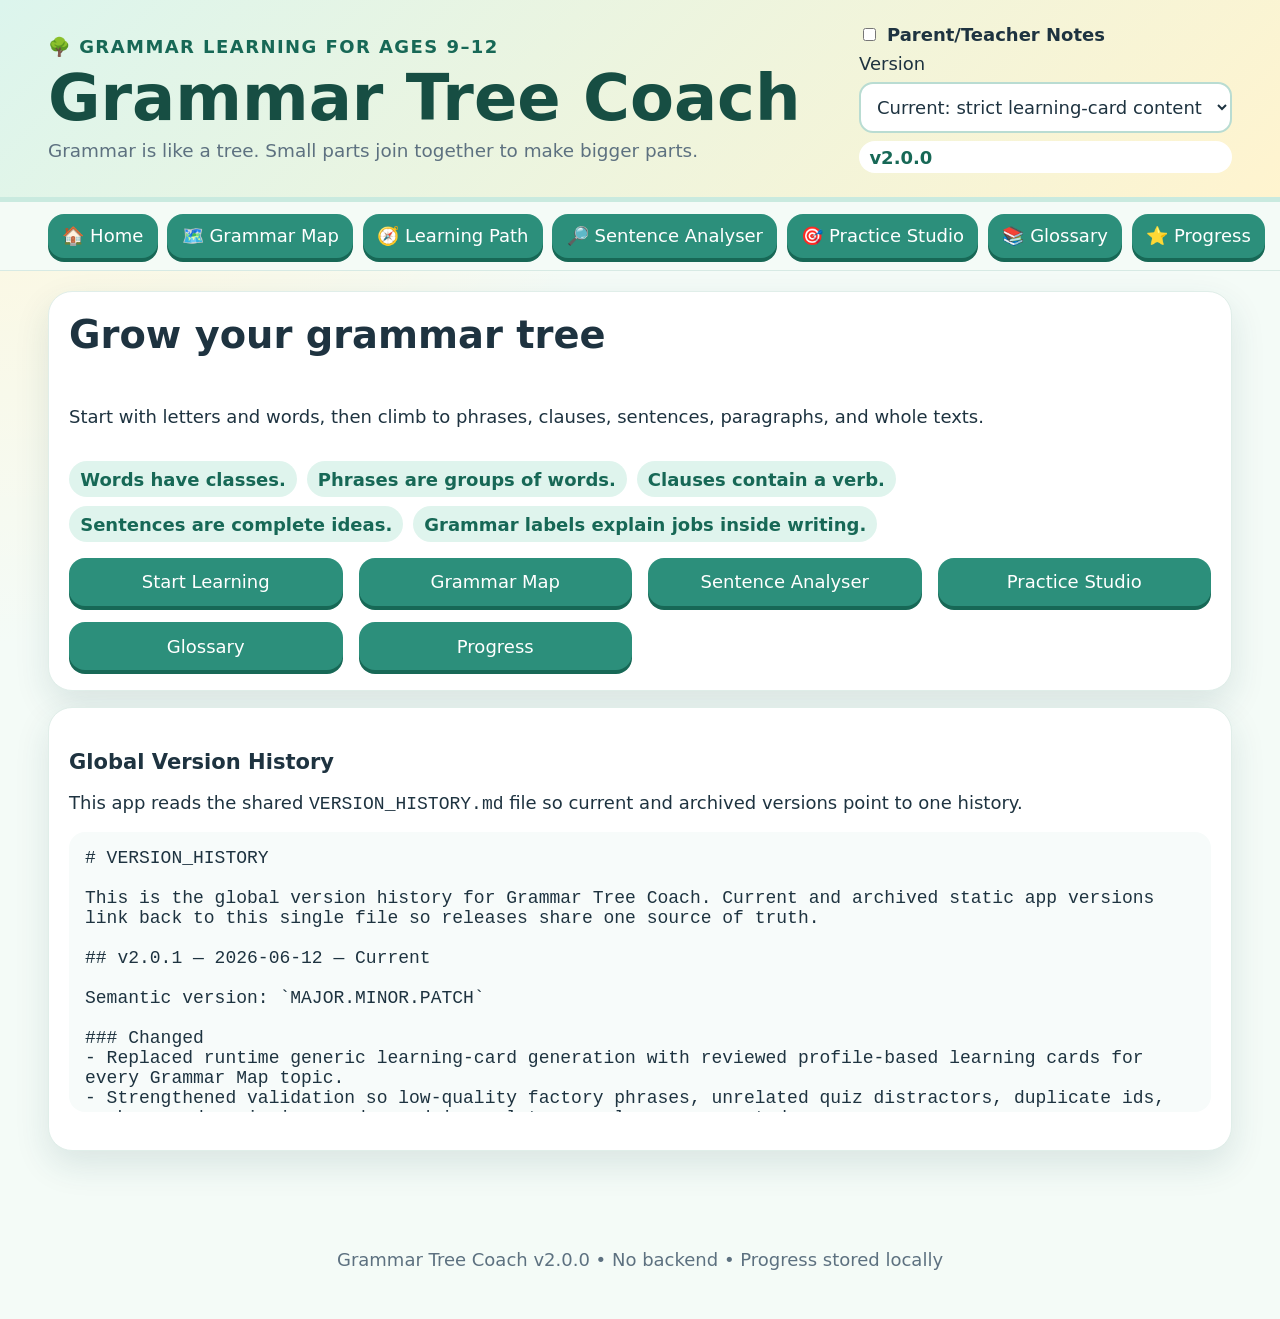
<file: index.html>
<!doctype html>
<html lang="en">
<head>
  <meta charset="utf-8">
  <meta name="viewport" content="width=device-width, initial-scale=1">
  <title>Grammar Tree Coach</title>
  <link rel="stylesheet" href="styles.css">
</head>
<body>
  <header class="app-header">
    <div>
      <p class="eyebrow">🌳 Grammar learning for ages 9–12</p>
      <h1>Grammar Tree Coach</h1>
      <p class="tagline">Grammar is like a tree. Small parts join together to make bigger parts.</p>
    </div>
    <div class="header-tools">
      <label class="switch"><input id="teacherToggle" type="checkbox"><span>Parent/Teacher Notes</span></label>
      <label for="versionSelect">Version</label>
      <select id="versionSelect" aria-label="Switch app version"></select>
      <span id="versionBadge" class="badge"></span>
    </div>
  </header>

  <nav class="main-nav" aria-label="Main app sections">
    <button data-section="home">🏠 Home</button>
    <button data-section="map">🗺️ Grammar Map</button>
    <button data-section="path">🧭 Learning Path</button>
    <button data-section="analyser">🔎 Sentence Analyser</button>
    <button data-section="practice">🎯 Practice Studio</button>
    <button data-section="glossary">📚 Glossary</button>
    <button data-section="progress">⭐ Progress</button>
  </nav>

  <main>
    <section id="home" class="panel active">
      <div class="hero card">
        <h2>Grow your grammar tree</h2>
        <p>Start with letters and words, then climb to phrases, clauses, sentences, paragraphs, and whole texts.</p>
        <div id="principles" class="principles"></div>
        <div class="button-grid">
          <button data-section="path">Start Learning</button>
          <button data-section="map">Grammar Map</button>
          <button data-section="analyser">Sentence Analyser</button>
          <button data-section="practice">Practice Studio</button>
          <button data-section="glossary">Glossary</button>
          <button data-section="progress">Progress</button>
        </div>
      </div>
      <div id="contentQualityReport" class="card teacher-note quality-report" aria-live="polite"></div>
      <div class="card version-card">
        <h3>Global Version History</h3>
        <p>This app reads the shared <code>VERSION_HISTORY.md</code> file so current and archived versions point to one history.</p>
        <pre id="versionHistoryPreview">Loading version history…</pre>
      </div>
    </section>

    <section id="map" class="panel">
      <div class="section-heading"><h2>Grammar Map</h2><p>Open a branch, choose a topic, and read its learning card.</p><button id="printTree" class="secondary">🖨️ Print grammar tree</button></div>
      <div class="split">
        <div id="treeRoot" class="tree card printable-tree" aria-label="Printable grammar tree"></div>
        <article id="learningCard" class="card learning-card" aria-live="polite"></article>
      </div>
    </section>

    <section id="path" class="panel">
      <div class="section-heading"><h2>Learning Path</h2><p>Eight levels guide you from words to mixed mastery.</p></div>
      <div id="levels" class="level-list"></div>
    </section>

    <section id="analyser" class="panel">
      <div class="section-heading"><h2>Sentence Analyser</h2><p>Tap words to see their word class and job.</p></div>
      <div class="card controls"><label for="sentenceSelect">Choose a sentence</label><select id="sentenceSelect"></select></div>
      <div id="wordButtons" class="word-row card"></div>
      <div id="phrasePanel" class="card"></div>
      <div id="analysisPanel" class="card feedback">Choose a word to begin.</div>
      <p class="print-hint">Tip: use the Grammar Map’s print button to print a clean grammar tree for desks or exercise books.</p>
    </section>

    <section id="practice" class="panel">
      <div class="section-heading"><h2>Practice Studio</h2><p>Try quick activities with instant feedback.</p></div>
      <div class="practice-grid">
        <div class="card" id="tapActivity"></div>
        <div class="card" id="nounPhraseActivity"></div>
        <div class="card" id="expandActivity"></div>
        <div class="card" id="fixActivity"></div>
        <div class="card" id="zoomActivity"></div>
      </div>
    </section>

    <section id="glossary" class="panel">
      <div class="section-heading"><h2>Glossary</h2><p>Search grammar terms and examples.</p></div>
      <input id="glossarySearch" class="search" placeholder="Search terms such as noun, clause, comma…" aria-label="Search glossary">
      <div id="glossaryList" class="glossary-list"></div>
    </section>

    <section id="progress" class="panel">
      <div class="section-heading"><h2>Progress Dashboard</h2><p>Your progress is saved in this browser with localStorage.</p></div>
      <div id="progressCards" class="progress-grid"></div>
      <button id="resetProgress" class="danger">Reset local progress</button>
    </section>
  </main>

  <footer>
    <p>Grammar Tree Coach <span id="footerVersion"></span> • No backend • Progress stored locally</p>
  </footer>

  <script src="grammar-data.js"></script>
  <script src="app.js"></script>
<script src="https://nirav2000.github.io/Apps/apps-auth.js?v=1"></script><script>window.APP_MONITOR_APP="Grammar-Tree-Coach";</script><script src="https://nirav2000.github.io/Apps/app-monitor.js?v=5"></script></body>
</html>
</file>
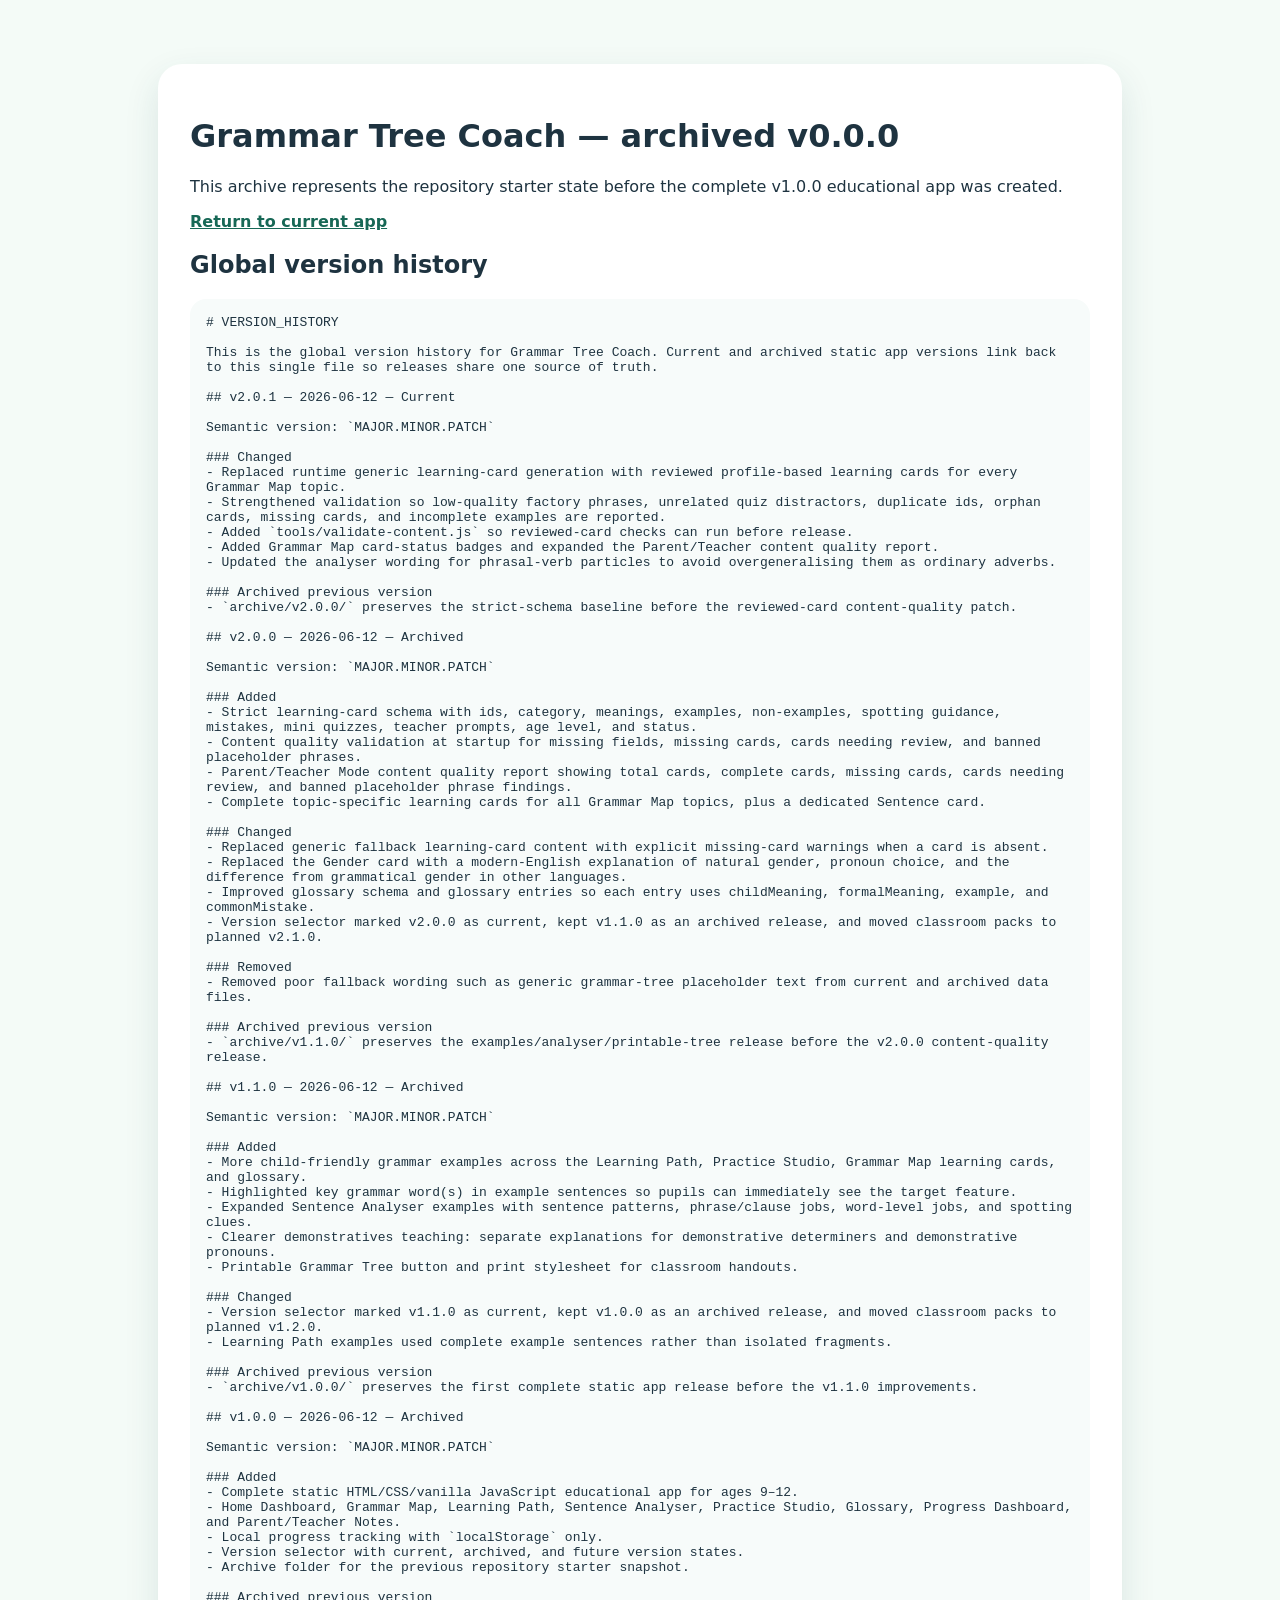
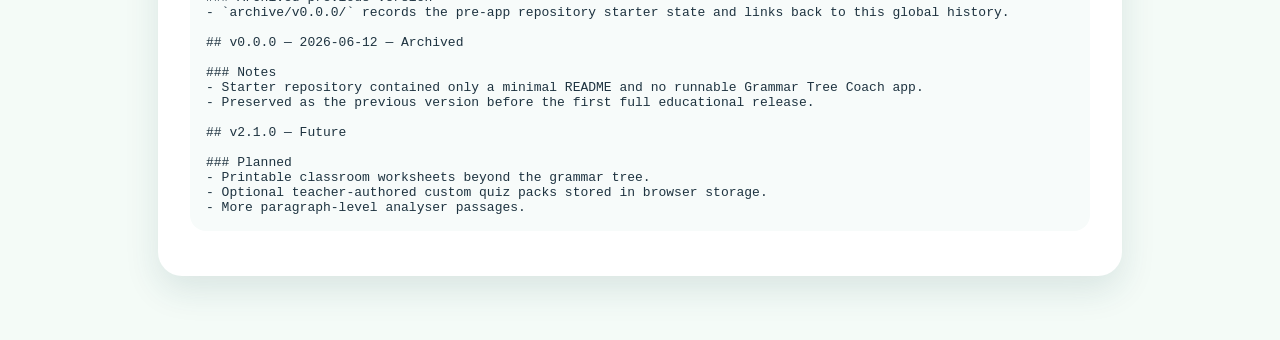
<file: archive/v0.0.0/index.html>
<!doctype html>
<html lang="en">
<head>
  <meta charset="utf-8">
  <meta name="viewport" content="width=device-width, initial-scale=1">
  <title>Grammar Tree Coach archive v0.0.0</title>
  <style>
    body { margin: 0; font-family: system-ui, sans-serif; background: #f4fbf7; color: #1e3340; }
    main { max-width: 900px; margin: 4rem auto; padding: 2rem; background: #fff; border-radius: 24px; box-shadow: 0 14px 35px rgba(24, 70, 80, 0.12); }
    a, button { color: #176856; font-weight: 700; }
    pre { white-space: pre-wrap; background: #f7fbfa; padding: 1rem; border-radius: 16px; }
  </style>
</head>
<body>
  <main>
    <h1>Grammar Tree Coach — archived v0.0.0</h1>
    <p>This archive represents the repository starter state before the complete v1.0.0 educational app was created.</p>
    <p><a href="../../">Return to current app</a></p>
    <h2>Global version history</h2>
    <pre id="history">Loading shared VERSION_HISTORY.md…</pre>
  </main>
  <script>
    fetch("../../VERSION_HISTORY.md")
      .then(response => response.text())
      .then(text => { document.getElementById("history").textContent = text; })
      .catch(() => { document.getElementById("history").textContent = "Open ../../VERSION_HISTORY.md to view the shared version history."; });
  </script>
</body>
</html>
</file>
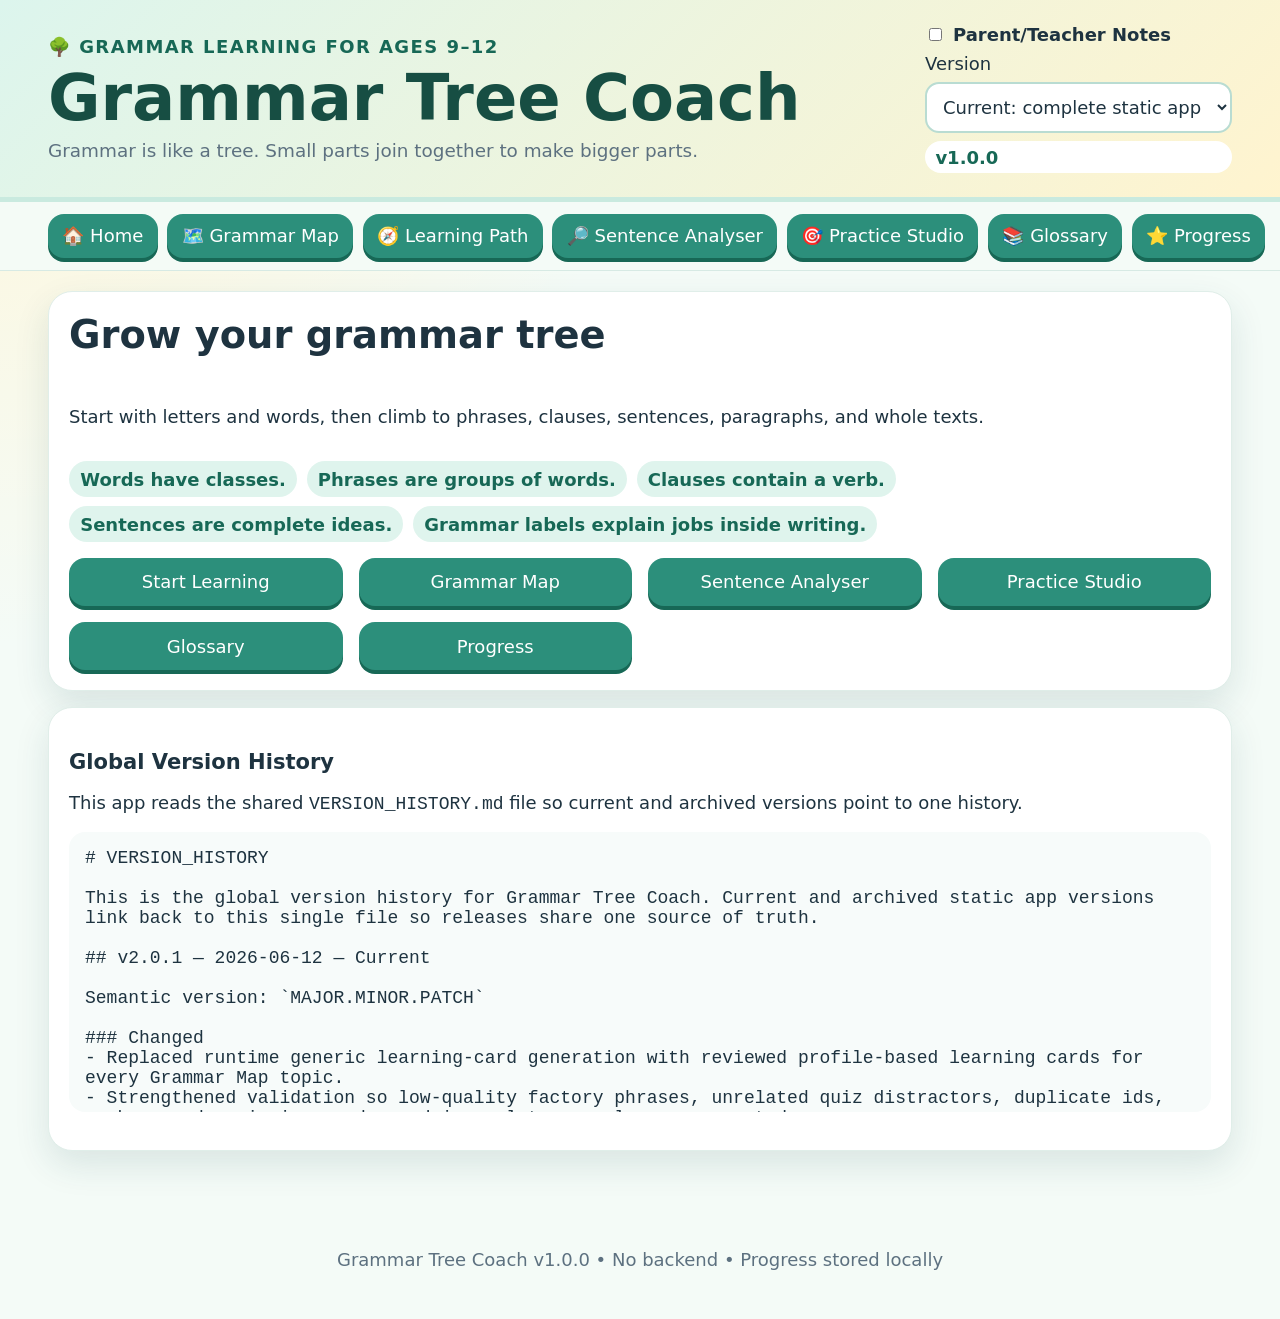
<file: archive/v1.0.0/index.html>
<!doctype html>
<html lang="en">
<head>
  <meta charset="utf-8">
  <meta name="viewport" content="width=device-width, initial-scale=1">
  <title>Grammar Tree Coach</title>
  <link rel="stylesheet" href="styles.css">
</head>
<body>
  <header class="app-header">
    <div>
      <p class="eyebrow">🌳 Grammar learning for ages 9–12</p>
      <h1>Grammar Tree Coach</h1>
      <p class="tagline">Grammar is like a tree. Small parts join together to make bigger parts.</p>
    </div>
    <div class="header-tools">
      <label class="switch"><input id="teacherToggle" type="checkbox"><span>Parent/Teacher Notes</span></label>
      <label for="versionSelect">Version</label>
      <select id="versionSelect" aria-label="Switch app version"></select>
      <span id="versionBadge" class="badge"></span>
    </div>
  </header>

  <nav class="main-nav" aria-label="Main app sections">
    <button data-section="home">🏠 Home</button>
    <button data-section="map">🗺️ Grammar Map</button>
    <button data-section="path">🧭 Learning Path</button>
    <button data-section="analyser">🔎 Sentence Analyser</button>
    <button data-section="practice">🎯 Practice Studio</button>
    <button data-section="glossary">📚 Glossary</button>
    <button data-section="progress">⭐ Progress</button>
  </nav>

  <main>
    <section id="home" class="panel active">
      <div class="hero card">
        <h2>Grow your grammar tree</h2>
        <p>Start with letters and words, then climb to phrases, clauses, sentences, paragraphs, and whole texts.</p>
        <div id="principles" class="principles"></div>
        <div class="button-grid">
          <button data-section="path">Start Learning</button>
          <button data-section="map">Grammar Map</button>
          <button data-section="analyser">Sentence Analyser</button>
          <button data-section="practice">Practice Studio</button>
          <button data-section="glossary">Glossary</button>
          <button data-section="progress">Progress</button>
        </div>
      </div>
      <div class="card version-card">
        <h3>Global Version History</h3>
        <p>This app reads the shared <code>VERSION_HISTORY.md</code> file so current and archived versions point to one history.</p>
        <pre id="versionHistoryPreview">Loading version history…</pre>
      </div>
    </section>

    <section id="map" class="panel">
      <div class="section-heading"><h2>Grammar Map</h2><p>Open a branch, choose a topic, and read its learning card.</p></div>
      <div class="split">
        <div id="treeRoot" class="tree card"></div>
        <article id="learningCard" class="card learning-card" aria-live="polite"></article>
      </div>
    </section>

    <section id="path" class="panel">
      <div class="section-heading"><h2>Learning Path</h2><p>Eight levels guide you from words to mixed mastery.</p></div>
      <div id="levels" class="level-list"></div>
    </section>

    <section id="analyser" class="panel">
      <div class="section-heading"><h2>Sentence Analyser</h2><p>Tap words to see their word class and job.</p></div>
      <div class="card controls"><label for="sentenceSelect">Choose a sentence</label><select id="sentenceSelect"></select></div>
      <div id="wordButtons" class="word-row card"></div>
      <div id="phrasePanel" class="card"></div>
      <div id="analysisPanel" class="card feedback">Choose a word to begin.</div>
    </section>

    <section id="practice" class="panel">
      <div class="section-heading"><h2>Practice Studio</h2><p>Try quick activities with instant feedback.</p></div>
      <div class="practice-grid">
        <div class="card" id="tapActivity"></div>
        <div class="card" id="nounPhraseActivity"></div>
        <div class="card" id="expandActivity"></div>
        <div class="card" id="fixActivity"></div>
        <div class="card" id="zoomActivity"></div>
      </div>
    </section>

    <section id="glossary" class="panel">
      <div class="section-heading"><h2>Glossary</h2><p>Search grammar terms and examples.</p></div>
      <input id="glossarySearch" class="search" placeholder="Search terms such as noun, clause, comma…" aria-label="Search glossary">
      <div id="glossaryList" class="glossary-list"></div>
    </section>

    <section id="progress" class="panel">
      <div class="section-heading"><h2>Progress Dashboard</h2><p>Your progress is saved in this browser with localStorage.</p></div>
      <div id="progressCards" class="progress-grid"></div>
      <button id="resetProgress" class="danger">Reset local progress</button>
    </section>
  </main>

  <footer>
    <p>Grammar Tree Coach <span id="footerVersion"></span> • No backend • Progress stored locally</p>
  </footer>

  <script src="grammar-data.js"></script>
  <script src="app.js"></script>
</body>
</html>
</file>
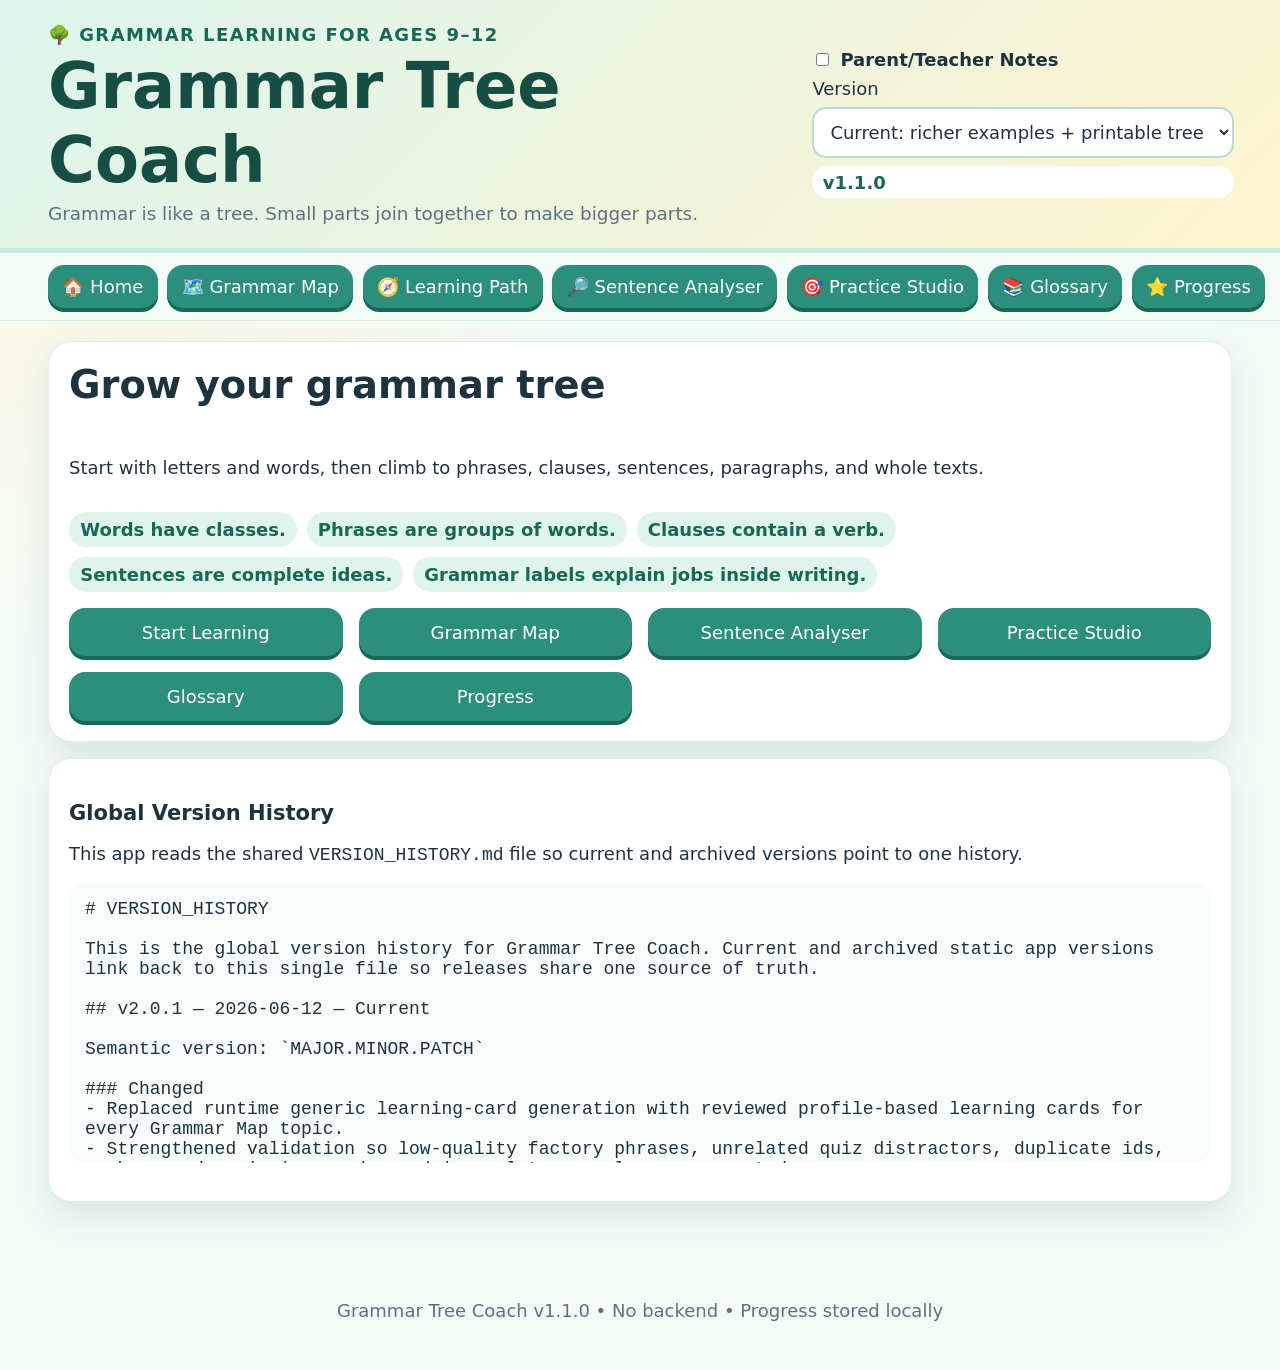
<file: archive/v1.1.0/index.html>
<!doctype html>
<html lang="en">
<head>
  <meta charset="utf-8">
  <meta name="viewport" content="width=device-width, initial-scale=1">
  <title>Grammar Tree Coach</title>
  <link rel="stylesheet" href="styles.css">
</head>
<body>
  <header class="app-header">
    <div>
      <p class="eyebrow">🌳 Grammar learning for ages 9–12</p>
      <h1>Grammar Tree Coach</h1>
      <p class="tagline">Grammar is like a tree. Small parts join together to make bigger parts.</p>
    </div>
    <div class="header-tools">
      <label class="switch"><input id="teacherToggle" type="checkbox"><span>Parent/Teacher Notes</span></label>
      <label for="versionSelect">Version</label>
      <select id="versionSelect" aria-label="Switch app version"></select>
      <span id="versionBadge" class="badge"></span>
    </div>
  </header>

  <nav class="main-nav" aria-label="Main app sections">
    <button data-section="home">🏠 Home</button>
    <button data-section="map">🗺️ Grammar Map</button>
    <button data-section="path">🧭 Learning Path</button>
    <button data-section="analyser">🔎 Sentence Analyser</button>
    <button data-section="practice">🎯 Practice Studio</button>
    <button data-section="glossary">📚 Glossary</button>
    <button data-section="progress">⭐ Progress</button>
  </nav>

  <main>
    <section id="home" class="panel active">
      <div class="hero card">
        <h2>Grow your grammar tree</h2>
        <p>Start with letters and words, then climb to phrases, clauses, sentences, paragraphs, and whole texts.</p>
        <div id="principles" class="principles"></div>
        <div class="button-grid">
          <button data-section="path">Start Learning</button>
          <button data-section="map">Grammar Map</button>
          <button data-section="analyser">Sentence Analyser</button>
          <button data-section="practice">Practice Studio</button>
          <button data-section="glossary">Glossary</button>
          <button data-section="progress">Progress</button>
        </div>
      </div>
      <div class="card version-card">
        <h3>Global Version History</h3>
        <p>This app reads the shared <code>VERSION_HISTORY.md</code> file so current and archived versions point to one history.</p>
        <pre id="versionHistoryPreview">Loading version history…</pre>
      </div>
    </section>

    <section id="map" class="panel">
      <div class="section-heading"><h2>Grammar Map</h2><p>Open a branch, choose a topic, and read its learning card.</p><button id="printTree" class="secondary">🖨️ Print grammar tree</button></div>
      <div class="split">
        <div id="treeRoot" class="tree card printable-tree" aria-label="Printable grammar tree"></div>
        <article id="learningCard" class="card learning-card" aria-live="polite"></article>
      </div>
    </section>

    <section id="path" class="panel">
      <div class="section-heading"><h2>Learning Path</h2><p>Eight levels guide you from words to mixed mastery.</p></div>
      <div id="levels" class="level-list"></div>
    </section>

    <section id="analyser" class="panel">
      <div class="section-heading"><h2>Sentence Analyser</h2><p>Tap words to see their word class and job.</p></div>
      <div class="card controls"><label for="sentenceSelect">Choose a sentence</label><select id="sentenceSelect"></select></div>
      <div id="wordButtons" class="word-row card"></div>
      <div id="phrasePanel" class="card"></div>
      <div id="analysisPanel" class="card feedback">Choose a word to begin.</div>
      <p class="print-hint">Tip: use the Grammar Map’s print button to print a clean grammar tree for desks or exercise books.</p>
    </section>

    <section id="practice" class="panel">
      <div class="section-heading"><h2>Practice Studio</h2><p>Try quick activities with instant feedback.</p></div>
      <div class="practice-grid">
        <div class="card" id="tapActivity"></div>
        <div class="card" id="nounPhraseActivity"></div>
        <div class="card" id="expandActivity"></div>
        <div class="card" id="fixActivity"></div>
        <div class="card" id="zoomActivity"></div>
      </div>
    </section>

    <section id="glossary" class="panel">
      <div class="section-heading"><h2>Glossary</h2><p>Search grammar terms and examples.</p></div>
      <input id="glossarySearch" class="search" placeholder="Search terms such as noun, clause, comma…" aria-label="Search glossary">
      <div id="glossaryList" class="glossary-list"></div>
    </section>

    <section id="progress" class="panel">
      <div class="section-heading"><h2>Progress Dashboard</h2><p>Your progress is saved in this browser with localStorage.</p></div>
      <div id="progressCards" class="progress-grid"></div>
      <button id="resetProgress" class="danger">Reset local progress</button>
    </section>
  </main>

  <footer>
    <p>Grammar Tree Coach <span id="footerVersion"></span> • No backend • Progress stored locally</p>
  </footer>

  <script src="grammar-data.js"></script>
  <script src="app.js"></script>
</body>
</html>
</file>
<file: styles.css>
:root {
  --bg: #f4fbf7;
  --card: #ffffff;
  --ink: #1e3340;
  --muted: #5d7180;
  --primary: #2c8f7b;
  --primary-dark: #176856;
  --accent: #ffcf70;
  --soft: #dff4ed;
  --danger: #c94747;
  --shadow: 0 14px 35px rgba(24, 70, 80, 0.12);
}
* { box-sizing: border-box; }
body { margin: 0; font-family: "Trebuchet MS", system-ui, sans-serif; background: radial-gradient(circle at top left, #fff6d8, transparent 35%), var(--bg); color: var(--ink); font-size: 18px; }
button, input, select { font: inherit; }
button { border: 0; border-radius: 16px; padding: 0.85rem 1rem; background: var(--primary); color: #fff; cursor: pointer; box-shadow: 0 4px 0 var(--primary-dark); transition: transform 0.15s ease, background 0.15s ease; }
button:hover, button:focus { background: var(--primary-dark); transform: translateY(-1px); }
button.secondary { background: #eef8f5; color: var(--primary-dark); box-shadow: inset 0 0 0 2px #bfe5da; }
button.danger, .danger { background: var(--danger); box-shadow: 0 4px 0 #8f2e2e; }
.app-header { display: flex; justify-content: space-between; gap: 1rem; align-items: center; padding: 1.5rem clamp(1rem, 4vw, 3rem); background: linear-gradient(135deg, #dcf5ed, #fff4cf); border-bottom: 5px solid #c9eadf; }
h1 { margin: 0; font-size: clamp(2rem, 6vw, 4rem); color: #174e43; }
h2 { margin-top: 0; font-size: clamp(1.6rem, 4vw, 2.4rem); }
h3 { margin-bottom: 0.4rem; }
.eyebrow { text-transform: uppercase; letter-spacing: 0.08em; color: var(--primary-dark); font-weight: 700; margin: 0 0 0.25rem; }
.tagline { margin: 0.35rem 0 0; max-width: 720px; color: var(--muted); font-size: 1.15rem; }
.header-tools { display: grid; gap: 0.5rem; min-width: min(100%, 290px); }
.switch { display: flex; gap: 0.5rem; align-items: center; font-weight: 700; }
.badge { display: inline-block; padding: 0.35rem 0.65rem; border-radius: 999px; background: #fff; color: var(--primary-dark); font-weight: 700; }
.main-nav { position: sticky; top: 0; z-index: 5; display: flex; gap: 0.6rem; overflow-x: auto; padding: 0.75rem clamp(1rem, 4vw, 3rem); background: rgba(244, 251, 247, 0.94); backdrop-filter: blur(10px); border-bottom: 1px solid #d7eae4; }
.main-nav button { white-space: nowrap; padding: 0.7rem 0.9rem; }
main { padding: 1.25rem clamp(1rem, 4vw, 3rem) 3rem; }
.panel { display: none; animation: fade 0.25s ease; }
.panel.active { display: block; }
@keyframes fade { from { opacity: 0; transform: translateY(6px); } to { opacity: 1; transform: none; } }
.card { background: var(--card); border-radius: 24px; padding: 1.25rem; box-shadow: var(--shadow); border: 1px solid #e0eee9; }
.hero { min-height: 340px; display: grid; align-content: center; }
.principles { display: flex; flex-wrap: wrap; gap: 0.6rem; margin: 1rem 0; }
.principles span { background: var(--soft); border-radius: 999px; padding: 0.45rem 0.7rem; font-weight: 700; color: var(--primary-dark); }
.button-grid, .practice-grid, .progress-grid { display: grid; grid-template-columns: repeat(auto-fit, minmax(220px, 1fr)); gap: 1rem; }
.version-card { margin-top: 1rem; }
pre { white-space: pre-wrap; overflow: auto; background: #f7fbfa; border-radius: 16px; padding: 1rem; max-height: 280px; }
.section-heading { margin-bottom: 1rem; }
.section-heading p { color: var(--muted); }
.split { display: grid; grid-template-columns: minmax(260px, 0.9fr) minmax(300px, 1.1fr); gap: 1rem; align-items: start; }
.tree ul { list-style: none; padding-left: 1rem; border-left: 3px solid #d9efe8; }
.tree li { margin: 0.35rem 0; }
.tree details { padding: 0.2rem 0; }
.tree summary { cursor: pointer; font-weight: 700; color: var(--primary-dark); }
.tree .leaf { background: #f3faf7; color: var(--ink); box-shadow: none; padding: 0.45rem 0.65rem; border-radius: 12px; margin: 0.12rem; text-align: left; }
.learning-card dl { display: grid; gap: 0.6rem; }
.learning-card dt { font-weight: 800; color: var(--primary-dark); }
.teacher-note { display: none; background: #fff8df; border-left: 6px solid var(--accent); padding: 1rem; border-radius: 14px; }
.teacher-on .teacher-note { display: block; }
.level-list { display: grid; gap: 1rem; }
.level { display: grid; gap: 0.8rem; }
.quiz-row { display: grid; gap: 0.5rem; margin: 0.6rem 0; }
.feedback { border-left: 7px solid var(--accent); }
.controls { margin-bottom: 1rem; display: flex; gap: 1rem; align-items: center; flex-wrap: wrap; }
.word-row { display: flex; gap: 0.6rem; flex-wrap: wrap; margin-bottom: 1rem; }
.word-row button { color: var(--ink); background: #eef8f5; box-shadow: inset 0 0 0 2px #bfdfd6; }
.word-row button[data-class="determiner"] { background: #fff0bc; }
.word-row button[data-class="adjective"] { background: #ffd7df; }
.word-row button[data-class="noun"], .word-row button[data-class="pronoun"] { background: #d6e8ff; }
.word-row button[data-class="verb"] { background: #d9f7c5; }
.word-row button[data-class="adverb"] { background: #eadcff; }
.word-row button[data-class="preposition"] { background: #ffe1c7; }
.word-row button[data-class="conjunction"] { background: #c9f1ff; }
#phrasePanel { margin-bottom: 1rem; }
.choice-row { display: flex; gap: 0.5rem; flex-wrap: wrap; margin: 0.8rem 0; }
select, input { border: 2px solid #b9dcd2; border-radius: 14px; padding: 0.75rem; background: #fff; color: var(--ink); }
.search { width: 100%; margin-bottom: 1rem; }
.glossary-list { display: grid; grid-template-columns: repeat(auto-fit, minmax(260px, 1fr)); gap: 1rem; }
.term { display: grid; gap: 0.45rem; }
.term h3 { color: var(--primary-dark); text-transform: capitalize; }
.score { font-weight: 800; color: var(--primary-dark); }
footer { text-align: center; color: var(--muted); padding: 2rem 1rem; }
@media (max-width: 780px) { .app-header, .split { grid-template-columns: 1fr; display: grid; } .app-header { align-items: start; } body { font-size: 16px; } .card { border-radius: 18px; } }
</file>
<file: archive/v1.0.0/styles.css>
:root {
  --bg: #f4fbf7;
  --card: #ffffff;
  --ink: #1e3340;
  --muted: #5d7180;
  --primary: #2c8f7b;
  --primary-dark: #176856;
  --accent: #ffcf70;
  --soft: #dff4ed;
  --danger: #c94747;
  --shadow: 0 14px 35px rgba(24, 70, 80, 0.12);
}
* { box-sizing: border-box; }
body { margin: 0; font-family: "Trebuchet MS", system-ui, sans-serif; background: radial-gradient(circle at top left, #fff6d8, transparent 35%), var(--bg); color: var(--ink); font-size: 18px; }
button, input, select { font: inherit; }
button { border: 0; border-radius: 16px; padding: 0.85rem 1rem; background: var(--primary); color: #fff; cursor: pointer; box-shadow: 0 4px 0 var(--primary-dark); transition: transform 0.15s ease, background 0.15s ease; }
button:hover, button:focus { background: var(--primary-dark); transform: translateY(-1px); }
button.secondary { background: #eef8f5; color: var(--primary-dark); box-shadow: inset 0 0 0 2px #bfe5da; }
button.danger, .danger { background: var(--danger); box-shadow: 0 4px 0 #8f2e2e; }
.app-header { display: flex; justify-content: space-between; gap: 1rem; align-items: center; padding: 1.5rem clamp(1rem, 4vw, 3rem); background: linear-gradient(135deg, #dcf5ed, #fff4cf); border-bottom: 5px solid #c9eadf; }
h1 { margin: 0; font-size: clamp(2rem, 6vw, 4rem); color: #174e43; }
h2 { margin-top: 0; font-size: clamp(1.6rem, 4vw, 2.4rem); }
h3 { margin-bottom: 0.4rem; }
.eyebrow { text-transform: uppercase; letter-spacing: 0.08em; color: var(--primary-dark); font-weight: 700; margin: 0 0 0.25rem; }
.tagline { margin: 0.35rem 0 0; max-width: 720px; color: var(--muted); font-size: 1.15rem; }
.header-tools { display: grid; gap: 0.5rem; min-width: min(100%, 290px); }
.switch { display: flex; gap: 0.5rem; align-items: center; font-weight: 700; }
.badge { display: inline-block; padding: 0.35rem 0.65rem; border-radius: 999px; background: #fff; color: var(--primary-dark); font-weight: 700; }
.main-nav { position: sticky; top: 0; z-index: 5; display: flex; gap: 0.6rem; overflow-x: auto; padding: 0.75rem clamp(1rem, 4vw, 3rem); background: rgba(244, 251, 247, 0.94); backdrop-filter: blur(10px); border-bottom: 1px solid #d7eae4; }
.main-nav button { white-space: nowrap; padding: 0.7rem 0.9rem; }
main { padding: 1.25rem clamp(1rem, 4vw, 3rem) 3rem; }
.panel { display: none; animation: fade 0.25s ease; }
.panel.active { display: block; }
@keyframes fade { from { opacity: 0; transform: translateY(6px); } to { opacity: 1; transform: none; } }
.card { background: var(--card); border-radius: 24px; padding: 1.25rem; box-shadow: var(--shadow); border: 1px solid #e0eee9; }
.hero { min-height: 340px; display: grid; align-content: center; }
.principles { display: flex; flex-wrap: wrap; gap: 0.6rem; margin: 1rem 0; }
.principles span { background: var(--soft); border-radius: 999px; padding: 0.45rem 0.7rem; font-weight: 700; color: var(--primary-dark); }
.button-grid, .practice-grid, .progress-grid { display: grid; grid-template-columns: repeat(auto-fit, minmax(220px, 1fr)); gap: 1rem; }
.version-card { margin-top: 1rem; }
pre { white-space: pre-wrap; overflow: auto; background: #f7fbfa; border-radius: 16px; padding: 1rem; max-height: 280px; }
.section-heading { margin-bottom: 1rem; }
.section-heading p { color: var(--muted); }
.split { display: grid; grid-template-columns: minmax(260px, 0.9fr) minmax(300px, 1.1fr); gap: 1rem; align-items: start; }
.tree ul { list-style: none; padding-left: 1rem; border-left: 3px solid #d9efe8; }
.tree li { margin: 0.35rem 0; }
.tree details { padding: 0.2rem 0; }
.tree summary { cursor: pointer; font-weight: 700; color: var(--primary-dark); }
.tree .leaf { background: #f3faf7; color: var(--ink); box-shadow: none; padding: 0.45rem 0.65rem; border-radius: 12px; margin: 0.12rem; text-align: left; }
.learning-card dl { display: grid; gap: 0.6rem; }
.learning-card dt { font-weight: 800; color: var(--primary-dark); }
.teacher-note { display: none; background: #fff8df; border-left: 6px solid var(--accent); padding: 1rem; border-radius: 14px; }
.teacher-on .teacher-note { display: block; }
.level-list { display: grid; gap: 1rem; }
.level { display: grid; gap: 0.8rem; }
.quiz-row { display: grid; gap: 0.5rem; margin: 0.6rem 0; }
.feedback { border-left: 7px solid var(--accent); }
.controls { margin-bottom: 1rem; display: flex; gap: 1rem; align-items: center; flex-wrap: wrap; }
.word-row { display: flex; gap: 0.6rem; flex-wrap: wrap; margin-bottom: 1rem; }
.word-row button { color: var(--ink); background: #eef8f5; box-shadow: inset 0 0 0 2px #bfdfd6; }
.word-row button[data-class="determiner"] { background: #fff0bc; }
.word-row button[data-class="adjective"] { background: #ffd7df; }
.word-row button[data-class="noun"], .word-row button[data-class="pronoun"] { background: #d6e8ff; }
.word-row button[data-class="verb"] { background: #d9f7c5; }
.word-row button[data-class="adverb"] { background: #eadcff; }
.word-row button[data-class="preposition"] { background: #ffe1c7; }
.word-row button[data-class="conjunction"] { background: #c9f1ff; }
#phrasePanel { margin-bottom: 1rem; }
.choice-row { display: flex; gap: 0.5rem; flex-wrap: wrap; margin: 0.8rem 0; }
select, input { border: 2px solid #b9dcd2; border-radius: 14px; padding: 0.75rem; background: #fff; color: var(--ink); }
.search { width: 100%; margin-bottom: 1rem; }
.glossary-list { display: grid; grid-template-columns: repeat(auto-fit, minmax(260px, 1fr)); gap: 1rem; }
.term { display: grid; gap: 0.45rem; }
.term h3 { color: var(--primary-dark); text-transform: capitalize; }
.score { font-weight: 800; color: var(--primary-dark); }
footer { text-align: center; color: var(--muted); padding: 2rem 1rem; }
@media (max-width: 780px) { .app-header, .split { grid-template-columns: 1fr; display: grid; } .app-header { align-items: start; } body { font-size: 16px; } .card { border-radius: 18px; } }
</file>
<file: archive/v1.1.0/styles.css>
:root {
  --bg: #f4fbf7;
  --card: #ffffff;
  --ink: #1e3340;
  --muted: #5d7180;
  --primary: #2c8f7b;
  --primary-dark: #176856;
  --accent: #ffcf70;
  --soft: #dff4ed;
  --danger: #c94747;
  --shadow: 0 14px 35px rgba(24, 70, 80, 0.12);
}
* { box-sizing: border-box; }
body { margin: 0; font-family: "Trebuchet MS", system-ui, sans-serif; background: radial-gradient(circle at top left, #fff6d8, transparent 35%), var(--bg); color: var(--ink); font-size: 18px; }
button, input, select { font: inherit; }
button { border: 0; border-radius: 16px; padding: 0.85rem 1rem; background: var(--primary); color: #fff; cursor: pointer; box-shadow: 0 4px 0 var(--primary-dark); transition: transform 0.15s ease, background 0.15s ease; }
button:hover, button:focus { background: var(--primary-dark); transform: translateY(-1px); }
button.secondary { background: #eef8f5; color: var(--primary-dark); box-shadow: inset 0 0 0 2px #bfe5da; }
button.danger, .danger { background: var(--danger); box-shadow: 0 4px 0 #8f2e2e; }
.app-header { display: flex; justify-content: space-between; gap: 1rem; align-items: center; padding: 1.5rem clamp(1rem, 4vw, 3rem); background: linear-gradient(135deg, #dcf5ed, #fff4cf); border-bottom: 5px solid #c9eadf; }
h1 { margin: 0; font-size: clamp(2rem, 6vw, 4rem); color: #174e43; }
h2 { margin-top: 0; font-size: clamp(1.6rem, 4vw, 2.4rem); }
h3 { margin-bottom: 0.4rem; }
.eyebrow { text-transform: uppercase; letter-spacing: 0.08em; color: var(--primary-dark); font-weight: 700; margin: 0 0 0.25rem; }
.tagline { margin: 0.35rem 0 0; max-width: 720px; color: var(--muted); font-size: 1.15rem; }
.header-tools { display: grid; gap: 0.5rem; min-width: min(100%, 290px); }
.switch { display: flex; gap: 0.5rem; align-items: center; font-weight: 700; }
.badge { display: inline-block; padding: 0.35rem 0.65rem; border-radius: 999px; background: #fff; color: var(--primary-dark); font-weight: 700; }
.main-nav { position: sticky; top: 0; z-index: 5; display: flex; gap: 0.6rem; overflow-x: auto; padding: 0.75rem clamp(1rem, 4vw, 3rem); background: rgba(244, 251, 247, 0.94); backdrop-filter: blur(10px); border-bottom: 1px solid #d7eae4; }
.main-nav button { white-space: nowrap; padding: 0.7rem 0.9rem; }
main { padding: 1.25rem clamp(1rem, 4vw, 3rem) 3rem; }
.panel { display: none; animation: fade 0.25s ease; }
.panel.active { display: block; }
@keyframes fade { from { opacity: 0; transform: translateY(6px); } to { opacity: 1; transform: none; } }
.card { background: var(--card); border-radius: 24px; padding: 1.25rem; box-shadow: var(--shadow); border: 1px solid #e0eee9; }
.hero { min-height: 340px; display: grid; align-content: center; }
.principles { display: flex; flex-wrap: wrap; gap: 0.6rem; margin: 1rem 0; }
.principles span { background: var(--soft); border-radius: 999px; padding: 0.45rem 0.7rem; font-weight: 700; color: var(--primary-dark); }
.button-grid, .practice-grid, .progress-grid { display: grid; grid-template-columns: repeat(auto-fit, minmax(220px, 1fr)); gap: 1rem; }
.version-card { margin-top: 1rem; }
pre { white-space: pre-wrap; overflow: auto; background: #f7fbfa; border-radius: 16px; padding: 1rem; max-height: 280px; }
.section-heading { margin-bottom: 1rem; }
.section-heading p { color: var(--muted); }
.split { display: grid; grid-template-columns: minmax(260px, 0.9fr) minmax(300px, 1.1fr); gap: 1rem; align-items: start; }
.tree ul { list-style: none; padding-left: 1rem; border-left: 3px solid #d9efe8; }
.tree li { margin: 0.35rem 0; }
.tree details { padding: 0.2rem 0; }
.tree summary { cursor: pointer; font-weight: 700; color: var(--primary-dark); }
.tree .leaf { background: #f3faf7; color: var(--ink); box-shadow: none; padding: 0.45rem 0.65rem; border-radius: 12px; margin: 0.12rem; text-align: left; }
.learning-card dl { display: grid; gap: 0.6rem; }
.learning-card dt { font-weight: 800; color: var(--primary-dark); }
.teacher-note { display: none; background: #fff8df; border-left: 6px solid var(--accent); padding: 1rem; border-radius: 14px; }
.teacher-on .teacher-note { display: block; }
.level-list { display: grid; gap: 1rem; }
.level { display: grid; gap: 0.8rem; }
.quiz-row { display: grid; gap: 0.5rem; margin: 0.6rem 0; }
.feedback { border-left: 7px solid var(--accent); }
.controls { margin-bottom: 1rem; display: flex; gap: 1rem; align-items: center; flex-wrap: wrap; }
.word-row { display: flex; gap: 0.6rem; flex-wrap: wrap; margin-bottom: 1rem; }
.word-row button { color: var(--ink); background: #eef8f5; box-shadow: inset 0 0 0 2px #bfdfd6; }
.word-row button[data-class="determiner"] { background: #fff0bc; }
.word-row button[data-class="adjective"] { background: #ffd7df; }
.word-row button[data-class="noun"], .word-row button[data-class="pronoun"] { background: #d6e8ff; }
.word-row button[data-class="verb"] { background: #d9f7c5; }
.word-row button[data-class="adverb"] { background: #eadcff; }
.word-row button[data-class="preposition"] { background: #ffe1c7; }
.word-row button[data-class="conjunction"] { background: #c9f1ff; }
#phrasePanel { margin-bottom: 1rem; }
.choice-row { display: flex; gap: 0.5rem; flex-wrap: wrap; margin: 0.8rem 0; }
select, input { border: 2px solid #b9dcd2; border-radius: 14px; padding: 0.75rem; background: #fff; color: var(--ink); }
.search { width: 100%; margin-bottom: 1rem; }
.glossary-list { display: grid; grid-template-columns: repeat(auto-fit, minmax(260px, 1fr)); gap: 1rem; }
.term { display: grid; gap: 0.45rem; }
.term h3 { color: var(--primary-dark); text-transform: capitalize; }
.score { font-weight: 800; color: var(--primary-dark); }
footer { text-align: center; color: var(--muted); padding: 2rem 1rem; }
@media (max-width: 780px) { .app-header, .split { grid-template-columns: 1fr; display: grid; } .app-header { align-items: start; } body { font-size: 16px; } .card { border-radius: 18px; } }
mark { background: #ffe58a; color: #173b33; border-radius: 0.35rem; padding: 0 0.18rem; box-shadow: inset 0 -0.15rem 0 #ffc94d; }
.example-note { display: block; color: var(--muted); font-size: 0.95rem; margin-top: 0.25rem; }
.analysis-summary { background: #eef8f5; border-radius: 14px; padding: 0.75rem; }
#phrasePanel li { margin-bottom: 0.75rem; }
#phrasePanel span, .print-hint { color: var(--muted); }
.section-heading button { margin-top: 0.35rem; }
@media print {
  body { background: #fff; color: #000; font-size: 12pt; }
  .app-header, .main-nav, #home, #path, #analyser, #practice, #glossary, #progress, footer, #learningCard, .section-heading p, .section-heading button { display: none !important; }
  main { padding: 0; }
  #map, #map.panel { display: block !important; }
  .split { display: block; }
  .printable-tree { box-shadow: none; border: 0; padding: 0; }
  .printable-tree::before { content: "Grammar Tree Coach Printable Grammar Tree — v1.1.0"; display: block; font-size: 18pt; font-weight: 800; margin-bottom: 1rem; }
  .tree ul { border-left: 1px solid #777; }
  .tree .leaf { background: #fff; color: #000; border: 1px solid #999; box-shadow: none; }
  details { display: block; }
  details > * { display: block; }
}
</file>
